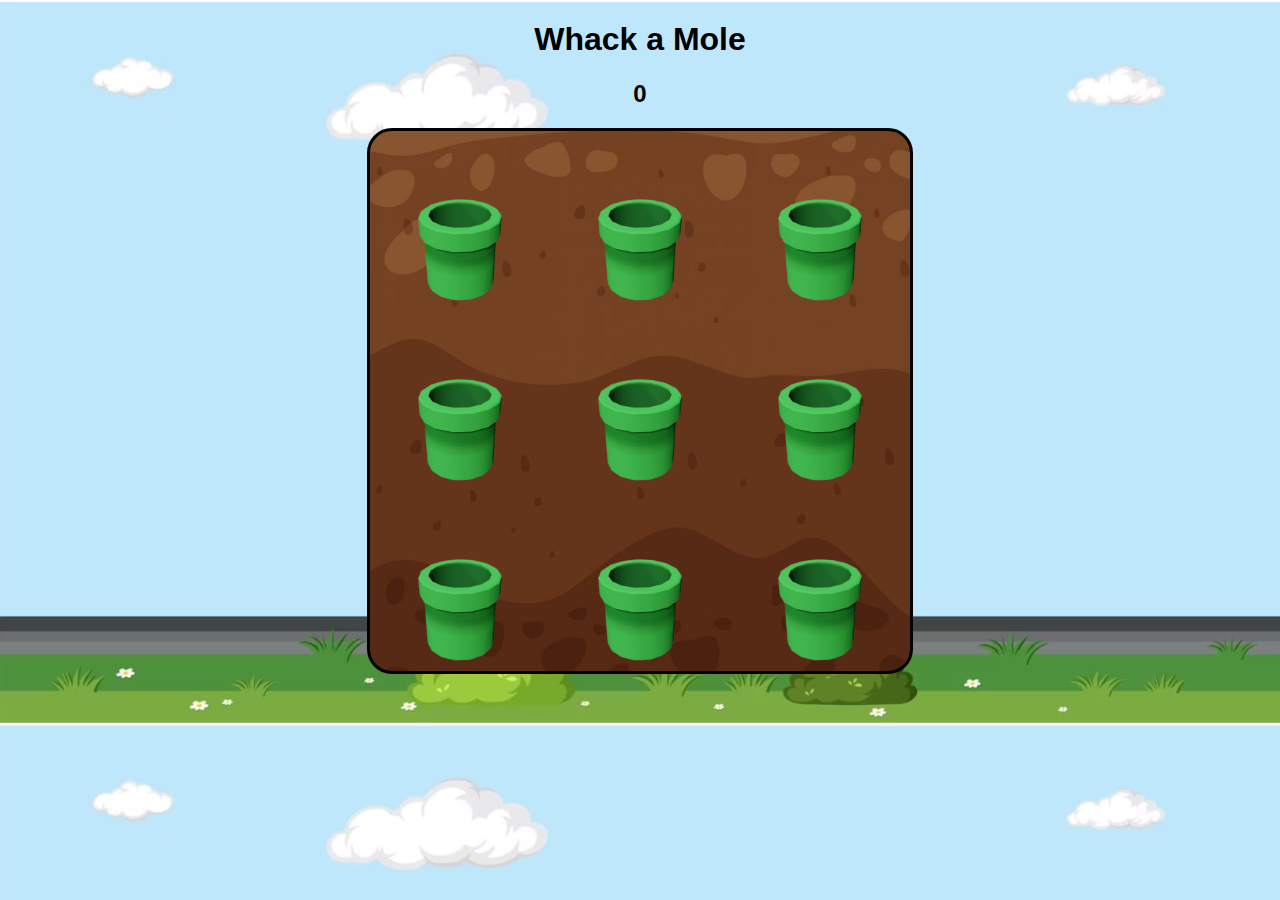
<file: index.html>
<!DOCTYPE html>
<html>
<head>
    <meta charset="UTF-8">
    <meta name="viewport" content="width=device-width, initial-scale=1.0">
    <title>Whack a Mole</title>
    <link rel="stylesheet" href="mole.css">
    <script src="mole.js"></script>
</head>
<body>
    <h1> Whack a Mole</h1>
    <h2 id="score">0</h2>
    <div id="board"></div>
</body>
</html>
</file>
<file: mole.css>
body{
    font-family: 'Franklin Gothic Medium', 'Arial Narrow', Arial, sans-serif;
    text-align: center;
    background : url("./bg2.png");
    background-size: cover;
}

#board{
    width: 540px;
    height: 540px;
    margin: 0 auto;
    display: flex;
    flex-wrap: wrap;
    background: url("./Soil.jpg");
    background-size: cover;
    border: 3px solid black;
    border-radius:25px;
}

#board div{
    width:180px;
    height: 180px;
    background-image: url("./hole1.png");
    background-size: cover;
}

#board div img{
    width:100px;
    height:100px;

     user-select: none;
    -moz-user-select: none;
    -webkit-user-drag: none;
    -webkit-user-select: none;
    -ms-user-select: none;

}
</file>
